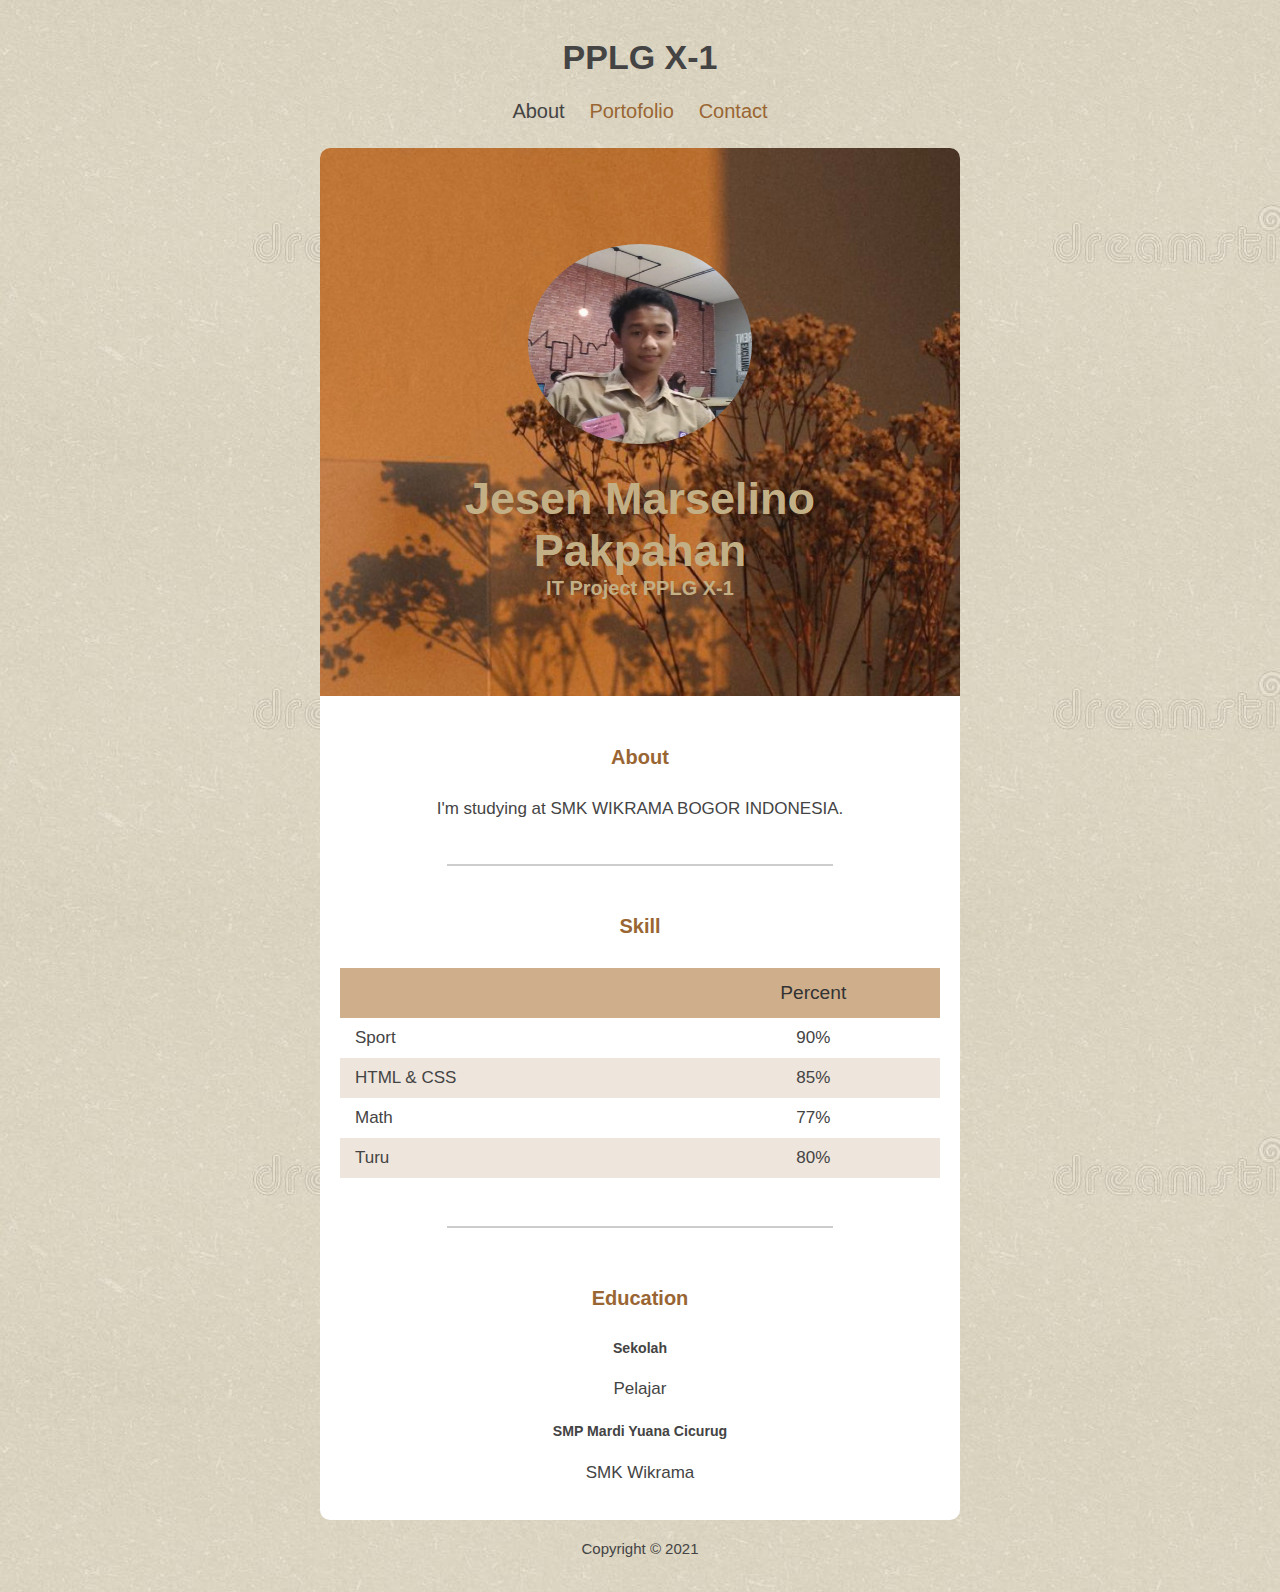
<file: index.html>
<!DOCTYPE html>
<html lang="en">
<head>
    <meta charset="UTF-8">
    <meta http-equiv="X-UA-Compatible" content="IE=edge">
    <meta name="viewport" content="width=device-width, initial-scale=1.0">
    <title>Personal WEB</title>
    <link rel="stylesheet" type="text/css" href="style.css">
</head>
<body>
    <div class="container">
		<!-- Judul Halaman -->
		<h1>PPLG X-1</h1>
		<!-- Navbar -->
		<div class="navbar">
	    	<ul type="square" class="list-nav">
	        	<li><a href="#" class="active">About</a></li>
	        	<li><a href="portofolio.html">Portofolio</a></li>
	        	<li><a href="contact.html">Contact</a></li>
	      	</ul>
	    </div>
	    <!-- Konten -->
			<div class="content">
				<!-- Profil -->
				<div id="content-img">
					<div class="content1">
						<img src="WhatsApp Image 2022-10-10 at 21.17.26.jpeg" width="300px" height="290px" class="azhril">
					<h2 class="content-header">Jesen Marselino Pakpahan</h2>
					<p class="content-text">
						<b>IT Project PPLG X-1</b>
					</p>
					</div>
     		</div>
     		<!-- Deskripsi Singkat -->
      		<section class="section section-small">
       			<h2 class="section-header">About</h2>
        	        <p>I'm studying at SMK WIKRAMA BOGOR INDONESIA.</p>
      		</section>
      		<hr>
      		<!-- Table -->
		    <section class="section">
		        <h2 class="section-header">Skill</h2>
		        <div class="responsive-table">
		            <table>
		             	<tr class="tr-header">
		                	<th>&nbsp;</th>
		                	<th>Percent</th>
		             	</tr>
		              	<tr>
		                	<td class="text-left">Sport</td>
		                	<td>90%</td>
		              	</tr>
		              	<tr>
		                	<td class="text-left">HTML & CSS</td>
		                	<td>85%</td>
		              	</tr>
		              	<tr>
		                	<td class="text-left">Math</td>
		                	<td>77%</td>
		              	</tr>
		              	<tr>
		                	<td class="text-left">Turu</td>
		                	<td>80%</td>
		              	</tr>
		            </table>
		          </div>
		    </section>
		    <hr>
		    <!-- List Pendidikan -->
		    <section class="section section-small">
		    	<h2 class="section-header">Education</h2>
		        <h5>Sekolah</h5>
		        <p>Pelajar</p>
		        <h5>SMP Mardi Yuana Cicurug</h5>
		        <p>SMK Wikrama</p>
		    </section>
		</div>
		<footer>
     		<p class="footer-text">Copyright &copy; 2021</p>
    	</footer>
	</div>
</body>
</html>
</file>
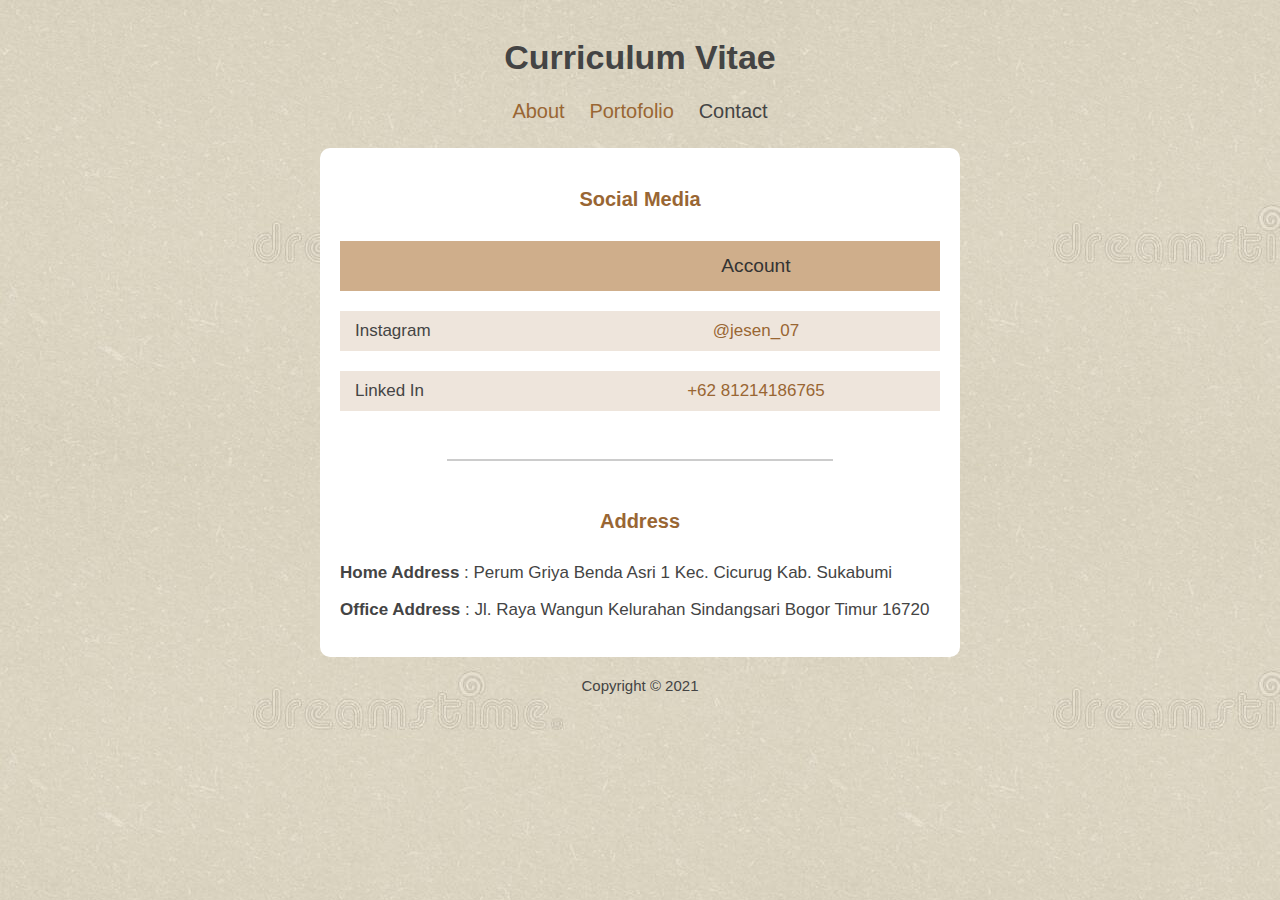
<file: contact.html>
<!DOCTYPE html>
<html>
<head>
  <meta charset="utf-8">
  <title>Personal Web</title>
  <link rel="stylesheet" type="text/css" href="style.css">
</head>
<body>
  <div class="container">
    <div class="header">
      <h1 class="text-header">Curriculum Vitae</h1>
    </div>
    <div class="navbar">
      <ul class="list-nav">
        <li><a href="index.html">About</a></li>
        <li><a href="portofolio.html">Portofolio</a></li>
        <li><a href="#" class="active">Contact</a></li>
      </ul>
    </div>
    <div class="content">
      <!-- Social Media -->
      <section class="section">
        <h2 class="section-header">Social Media</h2>
          <div class="responsive-table">
            <table>
              <tr class="tr-header">
                <th>&nbsp;</th>
                <th>Account</th>
              </tr>
              <tr>
                <td class="text-left"></td>
                <td>
                  <a href="facebook.com"></a>
                </td>
              </tr>
              <tr>
                <td class="text-left">Instagram</td>
                <td>
                  <a href="instagram.com">@jesen_07</a>
                </td>
              </tr>
              <tr>
                <td class="text-left"></td>
                <td>
                  <a href="twitter.com"></a>
                </td>
              </tr>
              <tr>
                <td class="text-left">Linked In</td>
                <td>
                  <a href="linkedin.com.com">+62 81214186765</a>
                </td>
              </tr>
            </table>
          </div>
      </section>
      <hr>
      <!-- Contact -->
      <section class="section">
        <h2 class="section-header">Address</h2>
        <p><b>Home Address </b>: Perum Griya Benda Asri 1 Kec. Cicurug Kab. Sukabumi</p>
        <p><b>Office Address </b>: Jl. Raya Wangun Kelurahan Sindangsari Bogor Timur 16720</p>
      </section>
    </div>
    <footer>
      <p class="footer-text">Copyright &copy; 2021</p>
    </footer> 
  </div>
</body>
</html>
</file>
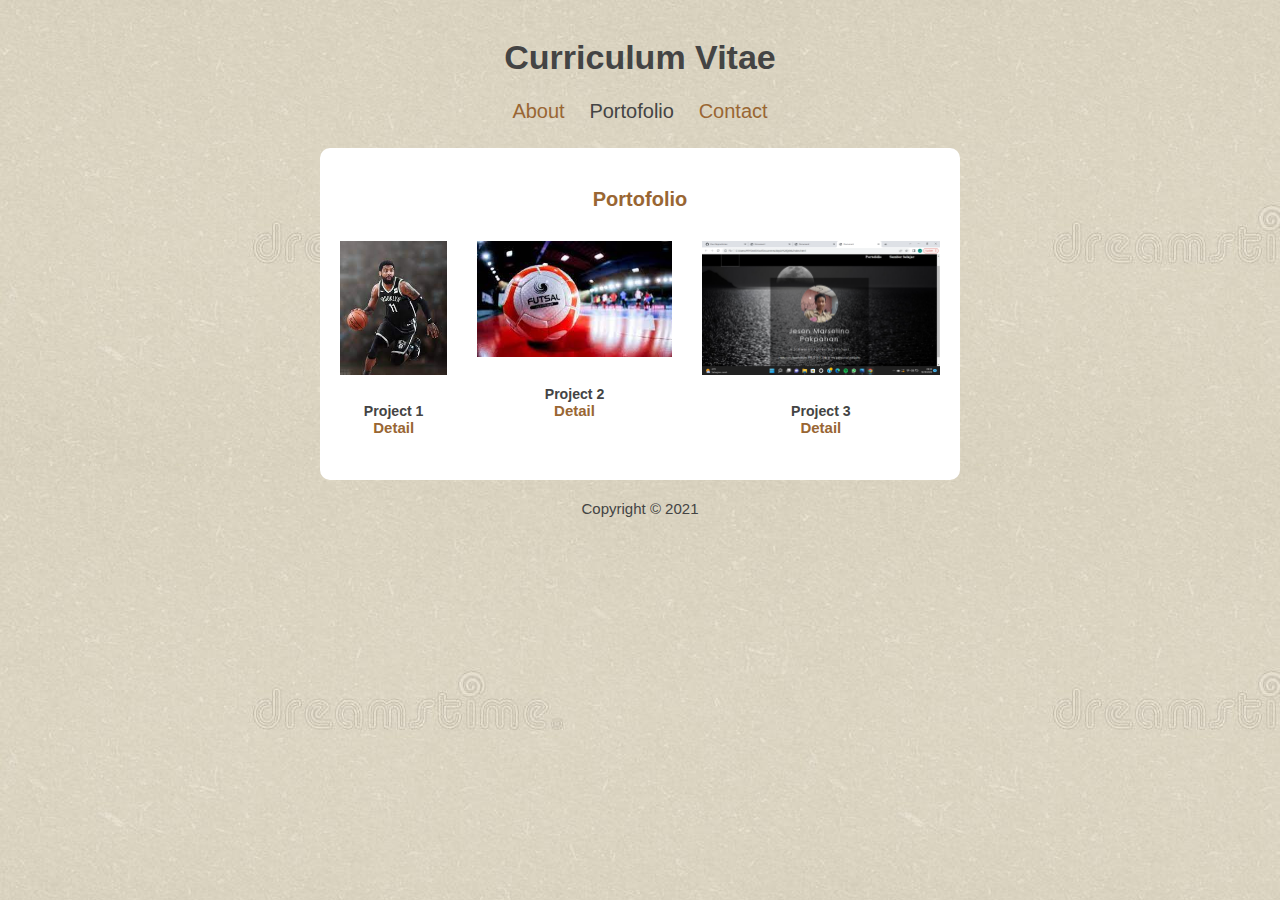
<file: portofolio.html>
<!DOCTYPE html>
<html lang="en">
<head>
    <meta charset="UTF-8">
    <meta http-equiv="X-UA-Compatible" content="IE=edge">
    <meta name="viewport" content="width=device-width, initial-scale=1.0">
    <title>Document</title>
    <link rel="stylesheet" type="text/css" href="style.css">
</head>
<body>
    
</body>
<meta charset="utf-8">
  <title>Personal Web</title>
  <link rel="stylesheet" type="text/css" href="style.css">
</head>
<body>
  <div class="container">
    <h1>Curriculum Vitae</h1>
    <div class="navbar">
      <ul class="list-nav">
        <li><a href="index.html">About</a></li>
        <li><a href="#" class="active">Portofolio</a></li>
        <li><a href="contact.html">Contact</a></li>
      </ul>
    </div>
    <div class="content">
    <!-- Portofolio -->
      <section class="section">
        <h2 class="section-header">Portofolio</h2>
        <div class="gallery">
          <figure class="images">
            <img src="download.jpg" class="gallery-img" />
            <figcaption>
              <h5 class="name">Project 1
              <span>
                  <a href="detail.html">Detail</a>
                </span>
              </h5>
            </figcaption>
          </figure>
          <figure class="images">
            <img src="download (1).jpg" class="gallery-img" />
            <figcaption>
              <h5 class="name">Project 2
              <span>
                  <a href="detail.html">Detail</a>
                </span>
              </h5>
            </figcaption>
          </figure>
          <figure class="images">
            <img src="2022-10-14 (2).png" class="gallery-img" />
            <figcaption>
              <h5 class="name">Project 3
                <span>
                  <a href="detail.html">Detail</a>
                </span>
              </h5>
            </figcaption>
          </figure>
        </div>
      </section>
    </div>
    <footer>
      <p class="footer-text">Copyright &copy; 2021</p>
    </footer> 
  </div>
</file>
<file: style.css>
body {
  background-color: #dfcbb3;
  color: #444444;
  font-family: "Open Sans", Arial;
  font-size: 17px;
  padding: 15px;
  margin: 0;
  background-image: url(awokawok.jpg);
}

.container {
  max-width: 640px;
  margin-left: auto;
  margin-right: auto;
}

h1 { text-align: center; }

.navbar { 
  text-align: center; 
  margin-bottom: 25px;
}

.list-nav {
    padding: 0;
    margin: 0; 
}

.list-nav li {
    display: inline-block;
    list-style: none;
    margin-left: 10px;
    margin-right: 10px;
}

.list-nav a { font-size: 20px; }
.list-nav li a.active { color: #444444; }
a:hover { color: #444444; }

a { 
  color: #996633; 
  text-decoration:none;
}

.content { 
  background-color: #ffffff; 
  border-radius: 10px;
}

.content-header{ 
  margin-bottom: 0; 
  color: #c3af86;
  text-shadow: #cfae8b;
}

.content-text {
   font-size: 20px;
   margin: 0;
   color: #c3af86;
}

#content-img {
  background-image: url(ErvP15pVcAEVTbu.jpg);
  
  background-position: center;
  background-size: cover;
  min-height: 400px;
  text-align: center;
  border-top-left-radius: 10px;
  border-top-right-radius: 10px;
}

#content-img img {
  max-width: 50%;
  margin-bottom: -15px;
}

.content1 {
  padding: 15%;
  font-size: 30px;
}

.content1 img {
  border-radius: 50%;
  width: 225px;
  height: 225px;
}

.section {
  padding-top: 10px;
  padding-left: 20px;
  padding-right: 20px;
  padding-bottom: 20px;
}

.section-small {
  max-width: 490px;
  margin-left: auto;
  margin-right: auto;
  padding-top: 20px;
  text-align: center;
}

.section-header {
  color: #996633;
  text-align: center;
  font-size: 20px;
  margin-top: 30px;
  margin-bottom: 30px;
}

hr {
  width: 60%;
  border: 0.5px solid #ccc;
}

table {
  width: 100%;
  border-spacing: 0;
  padding-bottom: 20px;
}

th {
  color: #333333;
  font-weight: 400;
  font-size: 1.2rem;
  padding-left: 15px;
  padding-right: 15px;
}

td {
  text-align: center;
  padding: 10px 15px;
}

.text-left { text-align: left; }
tr:nth-child(odd) { background-color: #eee5dc; }

tr.tr-header {
  background-color: #cfae8b;
  height: 50px;
}

.footer-text {
  font-size: 15px;
  margin-top: 20px;
  margin-bottom: 20px;
  text-align: center;
}

img { 
  max-width: 100%;
  max-height: 200px;
}

.gallery {
  display: flex;
  margin-left: -15px;
  margin-right: -15px;
}

.images {
  padding-left: 15px;
  padding-right: 15px;
}

figure { margin: 0; }
figcaption { text-align: center; }

figcaption span {
  display: block;
  color: #333333;
  font-size: 15px;
}

.azhril :hover{
  scale: 2;
  transition: 2s;
}
</file>
